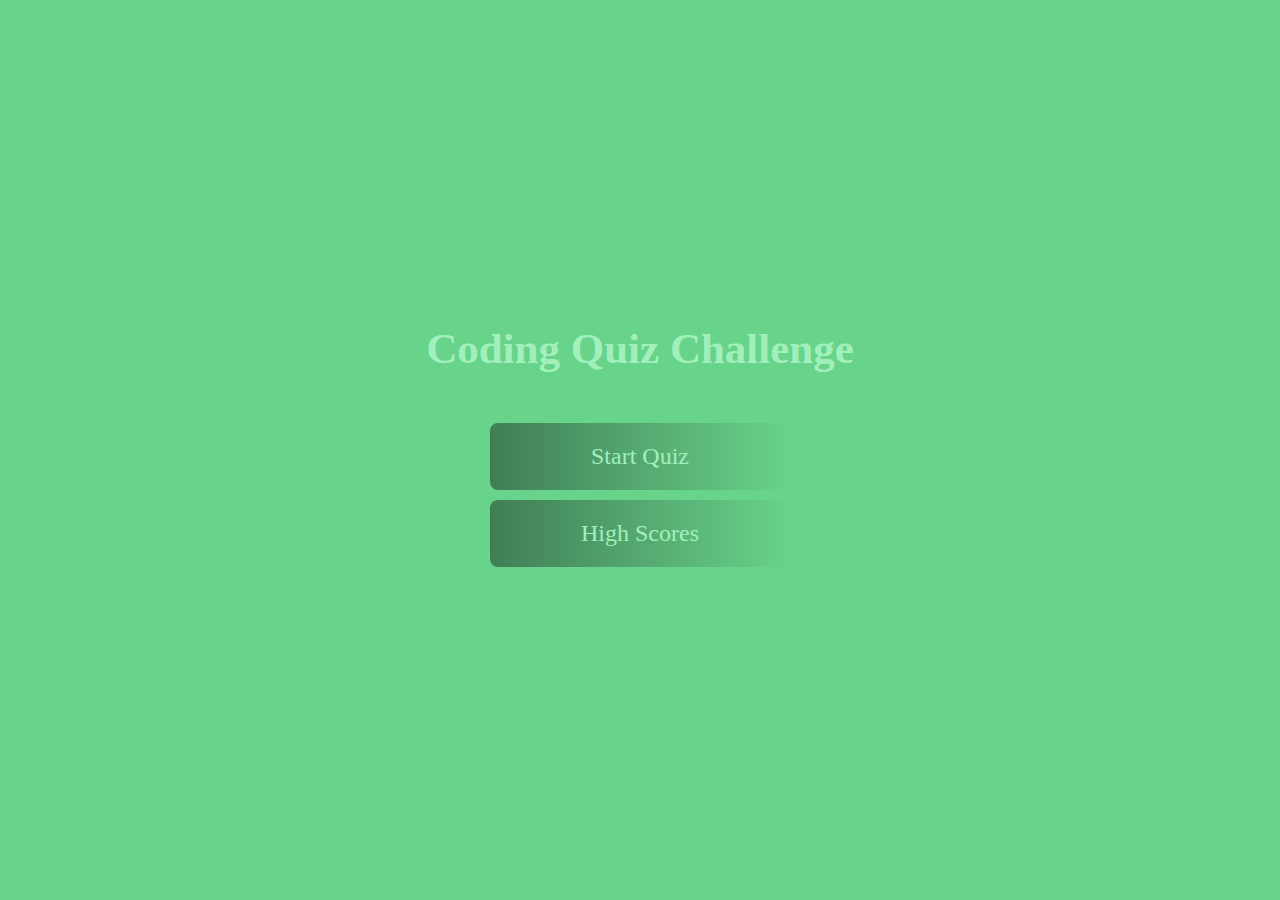
<file: index.html>
<!DOCTYPE html>
<html lang="en">

<head>
  <meta charset="UTF-8" />
  <meta name="viewport" content="width=device-width, initial-scale=1.0" />
  <title>Coding Quiz Challenge</title>
  <link rel="stylesheet" href="main.css" />
  <link rel="stylesheet" href="https://use.fontawesome.com/releases/v5.14.0/css/all.css"
    integrity="sha384-HzLeBuhoNPvSl5KYnjx0BT+WB0QEEqLprO+NBkkk5gbc67FTaL7XIGa2w1L0Xbgc" crossorigin="anonymous" />
</head>

<body>
  <div class="container">
    <div id="home" class="flex-column flex-center">
      <h1>Coding Quiz Challenge</h1>
      <a href="quiz.html" class="btn">Start Quiz <i class="fas fa-pencil-alt"></i></a>
      <a href="highscores.html" id="highscore-btn" class="btn">High Scores <i class="fas fa-trophy"></i></a>
    </div>
  </div>
</body>

</html>
</file>
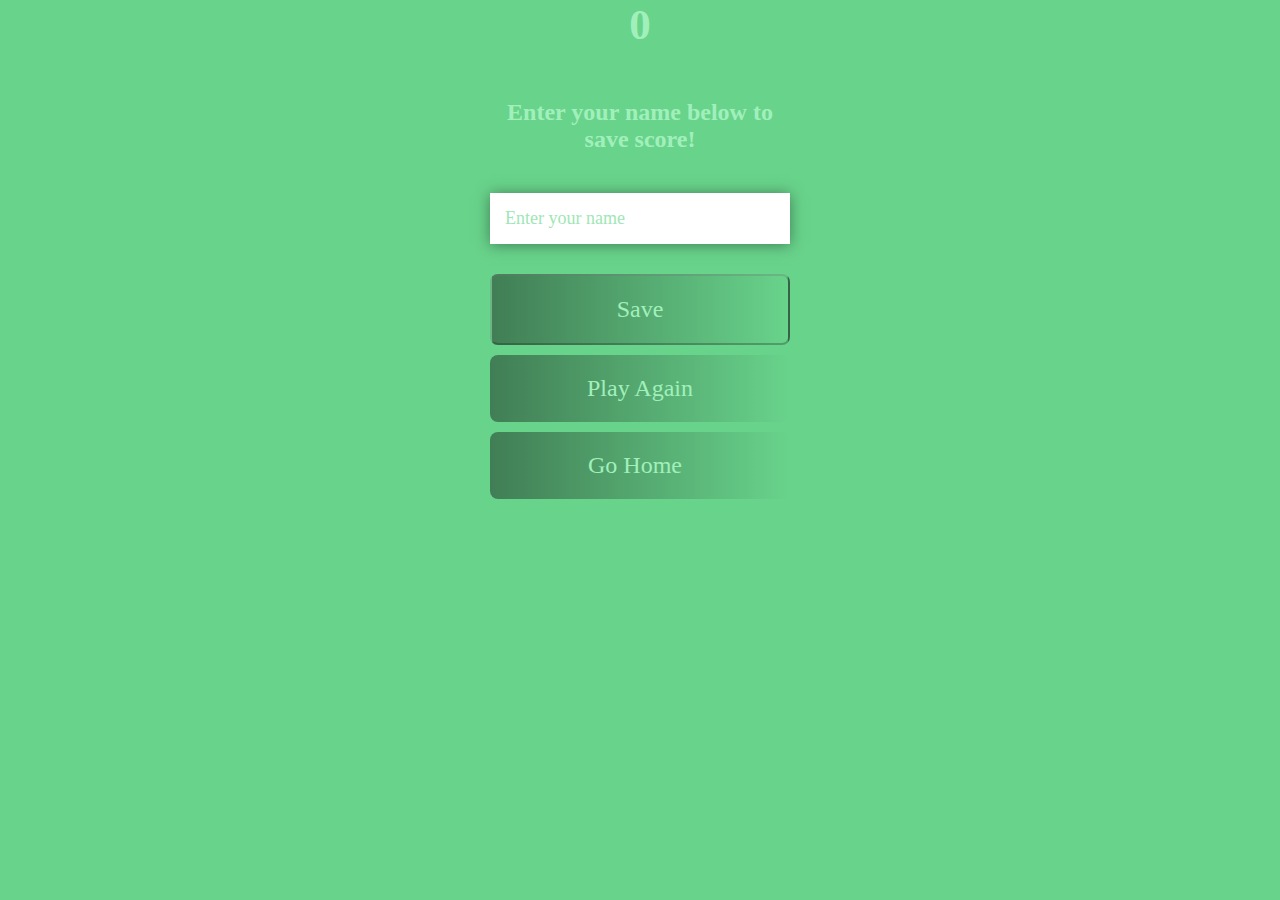
<file: end.html>
<!DOCTYPE html>
<html lang="en">

<head>
    <meta charset="UTF-8">
    <meta name="viewport" content="width=device-width, initial-scale=1.0">
    <title>End</title>
    <link rel="stylesheet" href="main.css" />
    <link rel="stylesheet" href="https://use.fontawesome.com/releases/v5.14.0/css/all.css"
        integrity="sha384-HzLeBuhoNPvSl5KYnjx0BT+WB0QEEqLprO+NBkkk5gbc67FTaL7XIGa2w1L0Xbgc" crossorigin="anonymous" />
</head>

<body>
    <div id="container">
        <div id="end" class="flex-center flex-column">
            <h1 id="finalScore">0</h1>
            <form class="end-form-container">
                <h2 id="end-text">Enter your name below to save score!</h2>
                <input type="text" name="name" id="username" placeholder="Enter your name">
                <button class="btn" id="saveScoreBtn" type="submit" onclick="saveHighScore(event)"
                    disabled>Save</button>
            </form>
            <a href="quiz.html" class="btn">Play Again</a>
            <a href="index.html" class="btn">Go Home <i class="fas fa-home"></i></a>
        </div>
    </div>
    <script src="end.js"></script>
</body>

</html>
</file>
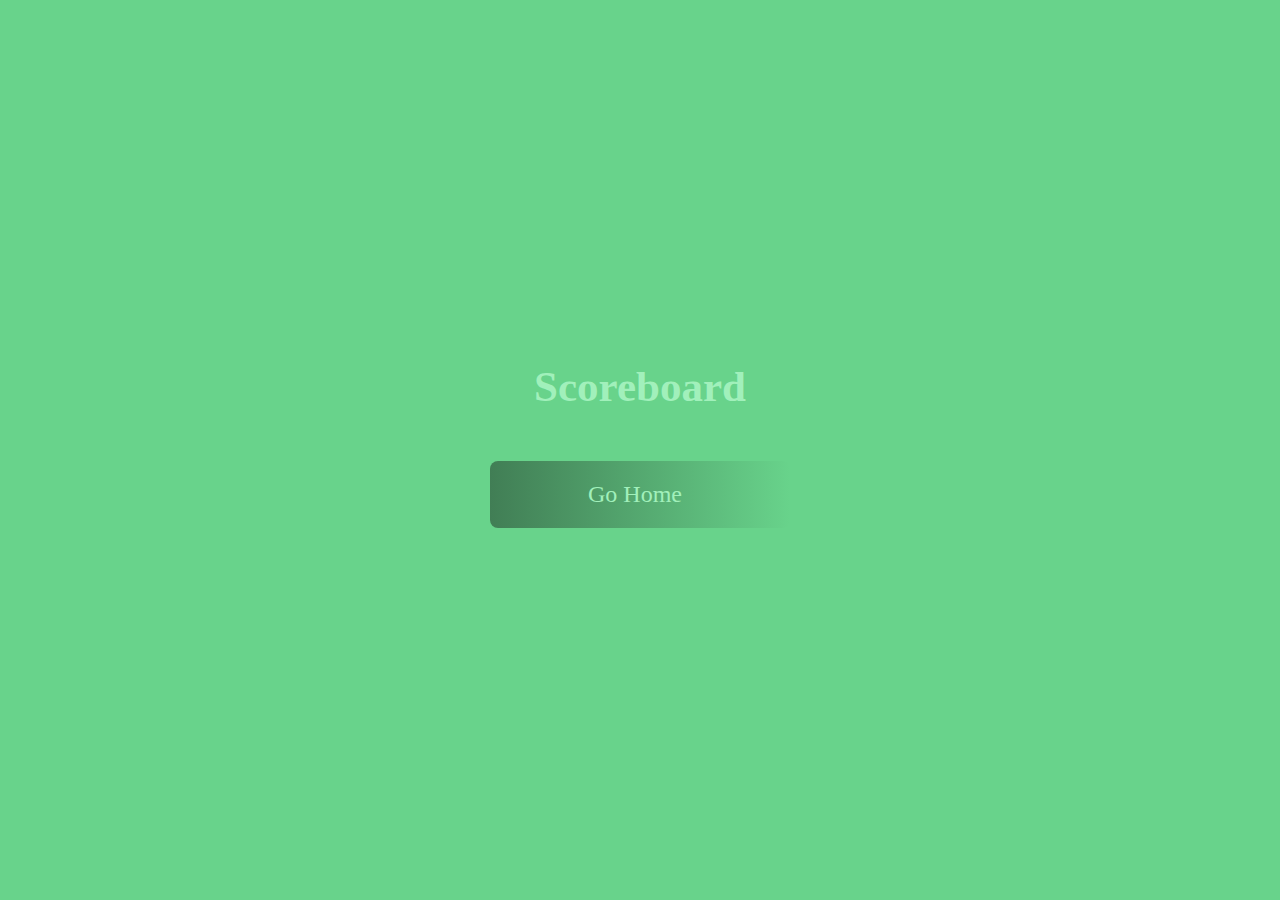
<file: highscores.html>
<!DOCTYPE html>
<html lang="en">

<head>
  <meta charset="UTF-8" />
  <meta name="viewport" content="width=device-width, initial-scale=1.0" />
  <title>High Scores</title>
  <link rel="stylesheet" href="main.css" />
  <link rel="stylesheet" href="highscores.css" />
  <link rel="stylesheet" href="https://use.fontawesome.com/releases/v5.14.0/css/all.css"
    integrity="sha384-HzLeBuhoNPvSl5KYnjx0BT+WB0QEEqLprO+NBkkk5gbc67FTaL7XIGa2w1L0Xbgc" crossorigin="anonymous" />
</head>

<body>
  <div class="container">
    <div id="highScores" class="flex-center flex-column">
      <h1 id="finalScore">Scoreboard</h1>
      <ul id="highScoresList"></ul>
      <a href="index.html" class="btn">Go Home<i class="fas fa-home"></i></a>
    </div>
  </div>
  <script src="highscores.js"></script>
</body>

</html>
</file>
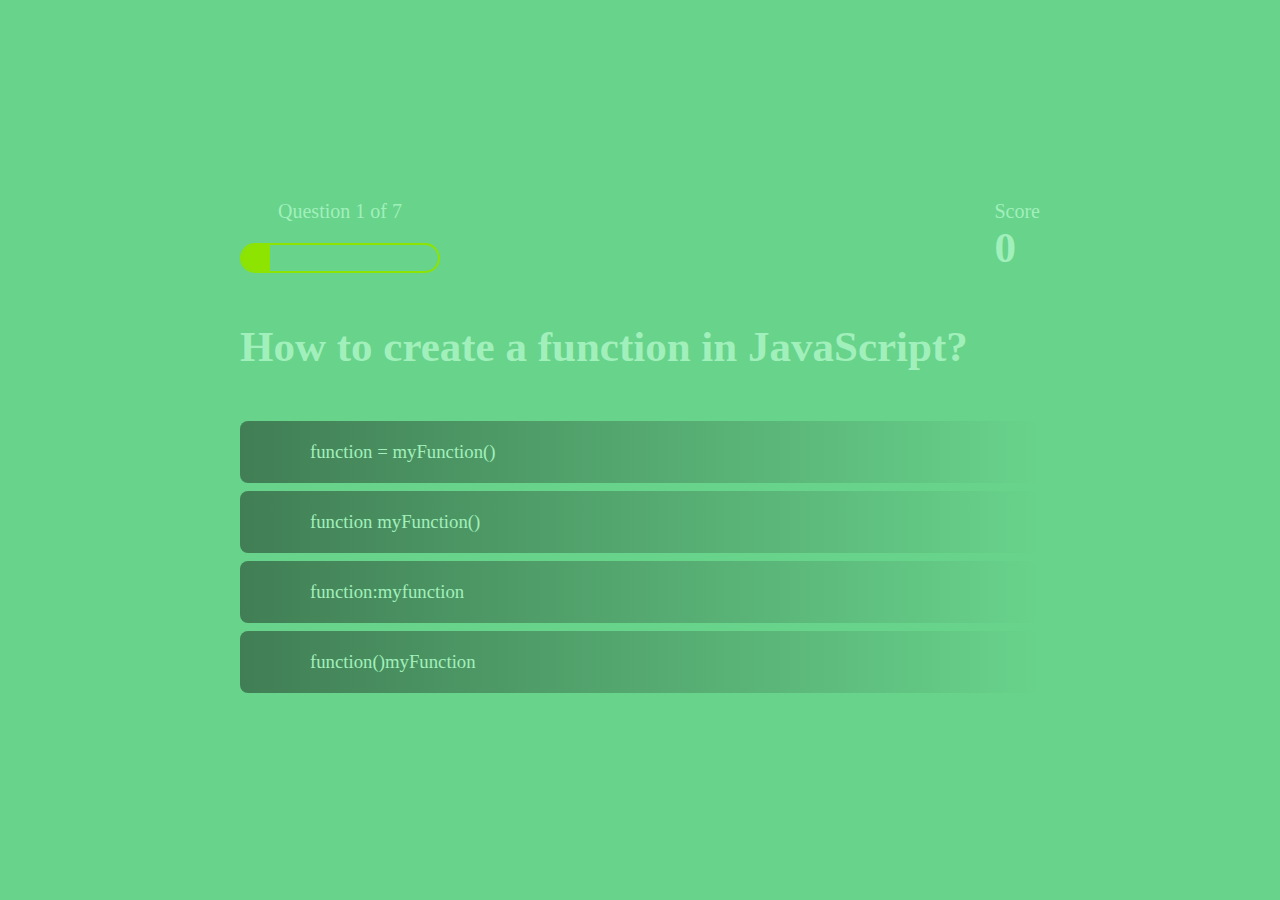
<file: quiz.html>
<!DOCTYPE html>
<html lang="en">

<head>
  <meta charset="UTF-8" />
  <meta name="viewport" content="width=device-width, initial-scale=1.0" />
  <title>Quiz Page</title>
  <link rel="stylesheet" href="main.css" />
  <link rel="stylesheet" href="quiz.css" />
</head>

<body>
  <div class="container">
    <div id="quiz" class="justify-center flex-column">
      <div id="qsd">
        <div class="qsd-item">
          <p id="progressText" class="qsd-prefix">Question</p>
          <div id="progressBar">
            <div id="progressBarFull"></div>
          </div>
        </div>
        <div class="qsd-item">
          <p class="qsd-prefix">Score</p>
          <h1 class="qsd-main-text" id="score">0</h1>
        </div>
      </div>
      <h1 id="question"></h1>
      <div class="choice-container">
        <p class="choice-prefix"></p>
        <p class="choice-text" data-number="1"></p>
      </div>
      <div class="choice-container">
        <p class="choice-prefix"></p>
        <p class="choice-text" data-number="2"></p>
      </div>
      <div class="choice-container">
        <p class="choice-prefix"></p>
        <p class="choice-text" data-number="3"></p>
      </div>
      <div class="choice-container">
        <p class="choice-prefix"></p>
        <p class="choice-text" data-number="4"></p>
      </div>

    </div>
  </div>
  <script src="quiz.js"></script>

</body>

</html>
</file>
<file: main.css>
:root {
  background-color: #68d38b;
}
* {
  box-sizing: border-box;
  margin: 0;
  padding: 0;
  font-size: 62.5%;
  font-family: "Times New Roman", Times, serif;
}

h1 {
  font-size: 4.3rem;
  color: #a1f0bb;
  margin-bottom: 5rem;
}
h2 {
  font-size: 4.2rem;
  margin-bottom: 4rem;
}
.container {
  width: 100vw;
  height: 100vh;
  display: flex;
  justify-content: center;
  align-items: center;
  max-width: 80rem;
  margin: 0 auto;
  padding: 2rem;
}
.flex-column {
  display: flex;
  flex-direction: column;
}
.flex-center {
  justify-content: center;
  align-items: center;
}

.justify-center {
  justify-content: center;
}

.text-center {
  text-align: center;
}

.hidden {
  display: none;
}
.btn {
  font-size: 2.4rem;
  padding: 2rem 0;
  width: 30rem;
  text-align: center;
  margin-bottom: 1rem;
  text-decoration: none;
  color: #a1f0bb;
  background: linear-gradient(90deg, #417e55, #68d38b) 100%;
  border-radius: 8px;
}
.btn:hover {
  cursor: pointer;
  box-shadow: 0 0.4rem 1.4rem 0 #1b3d27;
  transition: transform 150ms;
  transform: scale(1.03);
}
.btn[disable]:hover {
  cursor: not-allowed;
  box-shadow: none;
  transform: none;
}
#highscore-btn:hover {
  background: linear-gradient(90deg, #68d38b, #417e55) 100%;
}
#highscore-btn:hover {
  box-shadow: 0 0.4rem 1.4rem 0 #417e55;
}
.fa-pencil {
  font-size: 2.5rem;
  margin-left: 1rem;
}
.fa-pencil {
  font-size: 2.5rem;
  margin-left: 1rem;
}

/*End Page Css*/
.end-form-container {
  width: 100%;
  display: flex;
  flex-direction: column;
  align-items: center;
  max-width: 30rem;
}
input {
  margin-bottom: 1rem;
  width: 20rem;
  padding: 1.5rem;
  font-size: 1.8rem;
  border: none;
  box-shadow: 0 0.1rem 1.4rem 0 #417e55;
}
input::placeholder {
  color: #9fe6b6;
}
#username {
  margin-bottom: 3rem;
  width: 100%;
  outline: none;
}
#end-text {
  font-size: 2.4rem;
  color: #a1f0bb;
  text-align: center;
}
.fa-home {
  margin-left: 1rem;
  font-size: 2rem;
  color: #a1f0bb;
}
</file>
<file: highscores.css>
body {
  color: #a1f0bb;
}

.highScoresList {
  list-style: none;
  margin-bottom: 4rem;
}
.highScore {
  font-size: 2.8rem;
  margin-bottom: 0.5rem;
}
</file>
<file: quiz.css>
body {
  color: #a1f0bb;
}

.choice-container {
  display: flex;
  margin-bottom: 0.8rem;
  width: 100%;
  border-radius: 8px;
  background: linear-gradient(90deg, #417e55, #68d38b);
  font-size: 3rem;
  min-width: 80rem;
}

.choice-container:hover {
  cursor: pointer;
  box-shadow: 0 0.4rem 1.4rem 0 #417e55;
  transform: scale(1.02);
  transform: transform 100ms;
}

.choice-prefix {
  padding: 2rem 2.5rem;
  color: #a1f0bb;
}

.choice-text {
  padding: 2rem;
  width: 100%;
}

.correct {
  background: linear-gradient(90deg, #1cbfdb, #e4eee7) 100%;
}

.incorrect {
  background: linear-gradient(90deg, #e70404, #e4eee7) 100%;
}
/* Quiz Score Display*/
#qsd {
  display: flex;
  justify-content: space-between;
}

.qsd-prefix {
  text-align: center;
  font-size: 2rem;
}

#qsd-main-text {
  text-align: center;
}

#progressBar {
  width: 20rem;
  height: 3rem;
  border: 0.2rem solid #8ce400;
  margin-top: 2rem;
  border-radius: 50px;
  overflow: hidden;
}

#progressBarFull {
  height: 100%;
  background: #8ce400;
  width: 0%;
}

@media screen and (max-width: 768px) {
  .choice-container {
    min-width: 40rem;
  }
}
</file>
